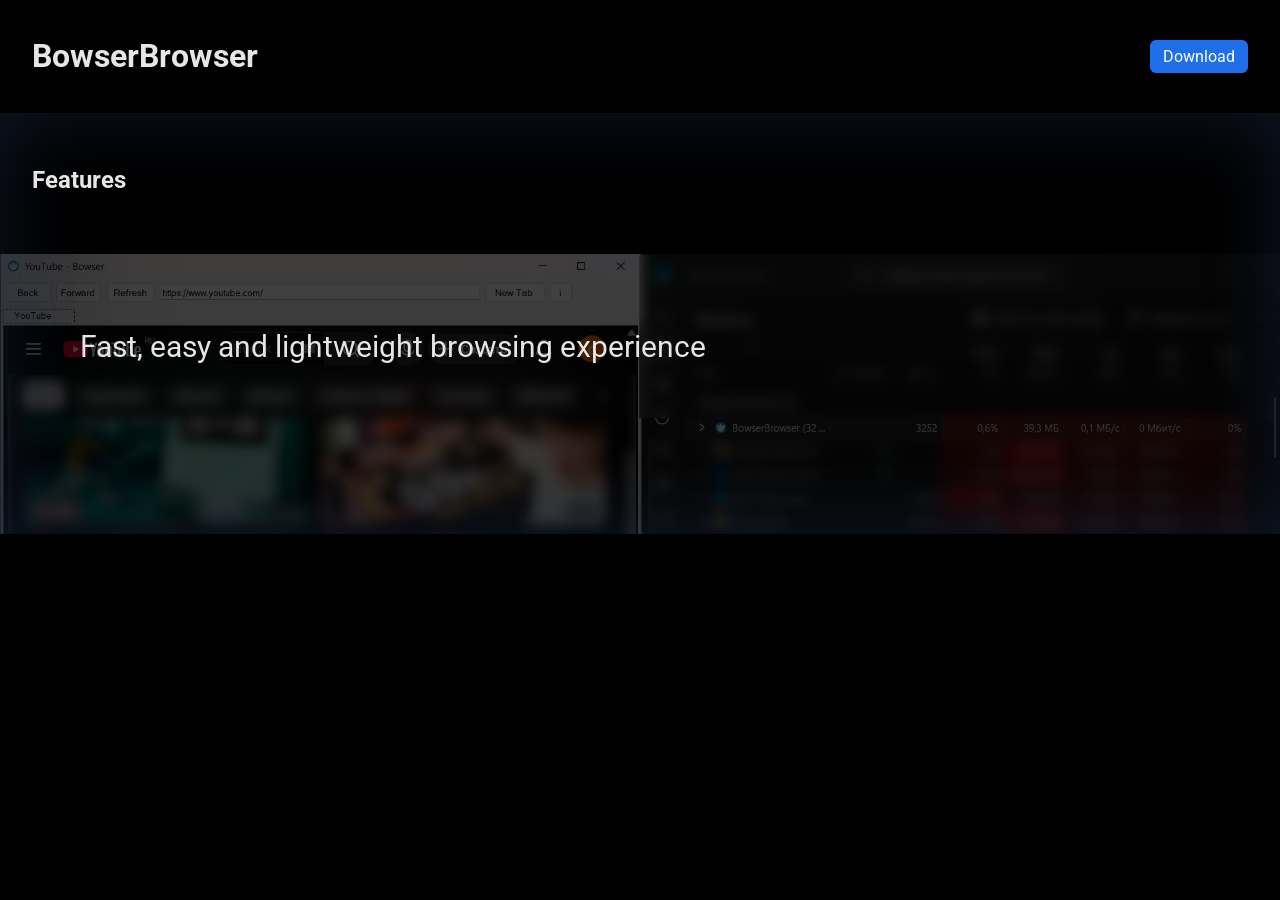
<file: index.html>
<!DOCTYPE html>
<html lang="en">
<head>
    <meta charset="UTF-8">
    <meta name="viewport" content="width=device-width, initial-scale=1.0">
    <title>BowserBrowser</title>
    <link rel="icon" href="icon.ico">
    <link rel="stylesheet" href="style.css">
</head>
<body>
    <header>
        <h1>BowserBrowser</h1>
        <nav>
            <ul>
                <!-- <li><a href="#features">Features</a></li> -->
                <li><a href="download.html" class="btn">Download</a></li>
                <!-- <li><a href="#contact">Contact</a></li> -->
            </ul>
        </nav>
    </header>

    <main>
    <section id="features">
        <h2>Features</h2>
        <div class="carousel" aria-label="Features carousel">
                <div class="carousel-track">
                <div class="carousel-item active bg-fast">Fast, easy and lightweight browsing experience</div>
                <div class="carousel-item bg-chromium">Built on a powerful Chromium engine</div>
                <div class="carousel-item bg-ui">Written in C# with modern UI support</div>
                <div class="carousel-item bg-github">Open-source code on GitHub</div>
            </div>
            <div class="carousel-dots">
                <button class="carousel-dot active" data-index="0" aria-label="Feature 1"></button>
                <button class="carousel-dot" data-index="1" aria-label="Feature 2"></button>
                <button class="carousel-dot" data-index="2" aria-label="Feature 3"></button>
                <button class="carousel-dot" data-index="3" aria-label="Feature 4"></button>
            </div>
        </div>
    </section>

    <!-- <section id="download">
        <h2>Download BowserBrowser</h2>
        <p>Get the latest version of BowserBrowser:</p>
        <p><a href="https://github.com/pablo-chitaksa/BowserBrowser/releases/latest/download/BowserInstaller-Windows.exe" class="download-btn" target="_blank" rel="noopener" download="BowserInstaller-Windows.exe">Download for Windows</a></p>
        <p>...other OS will be available soon</p>
    </section> -->
    </main>

    <script>
        const track = document.querySelector('.carousel-track');
        const items = Array.from(track.children);
        const dots = document.querySelectorAll('.carousel-dot');
        let currentIndex = 0;
        const transitionDuration = 500;
        const bgImages = ['fast.png', 'chromium.png', 'ui.png', 'github.png'];

        const updateBackgroundImage = (index) => {
            document.documentElement.style.setProperty('--bg-image', `url('${bgImages[index]}')`);
        };

        const slideTo = index => {
            if (index === currentIndex) return;
            const previousItem = items[currentIndex];
            previousItem.classList.remove('active');
            previousItem.classList.add('previous');
            dots[currentIndex].classList.remove('active');

            currentIndex = index;
            const nextItem = items[currentIndex];
            nextItem.classList.add('active');
            dots[currentIndex].classList.add('active');
            updateBackgroundImage(index);

            setTimeout(() => {
                previousItem.classList.remove('previous');
            }, transitionDuration);
        };

        dots.forEach(dot => dot.addEventListener('click', event => {
            slideTo(Number(event.currentTarget.dataset.index));
        }));

        updateBackgroundImage(0);
        setInterval(() => {
            const nextIndex = (currentIndex + 1) % items.length;
            slideTo(nextIndex);
        }, 4500);
    </script>
</body>
</html>
</file>
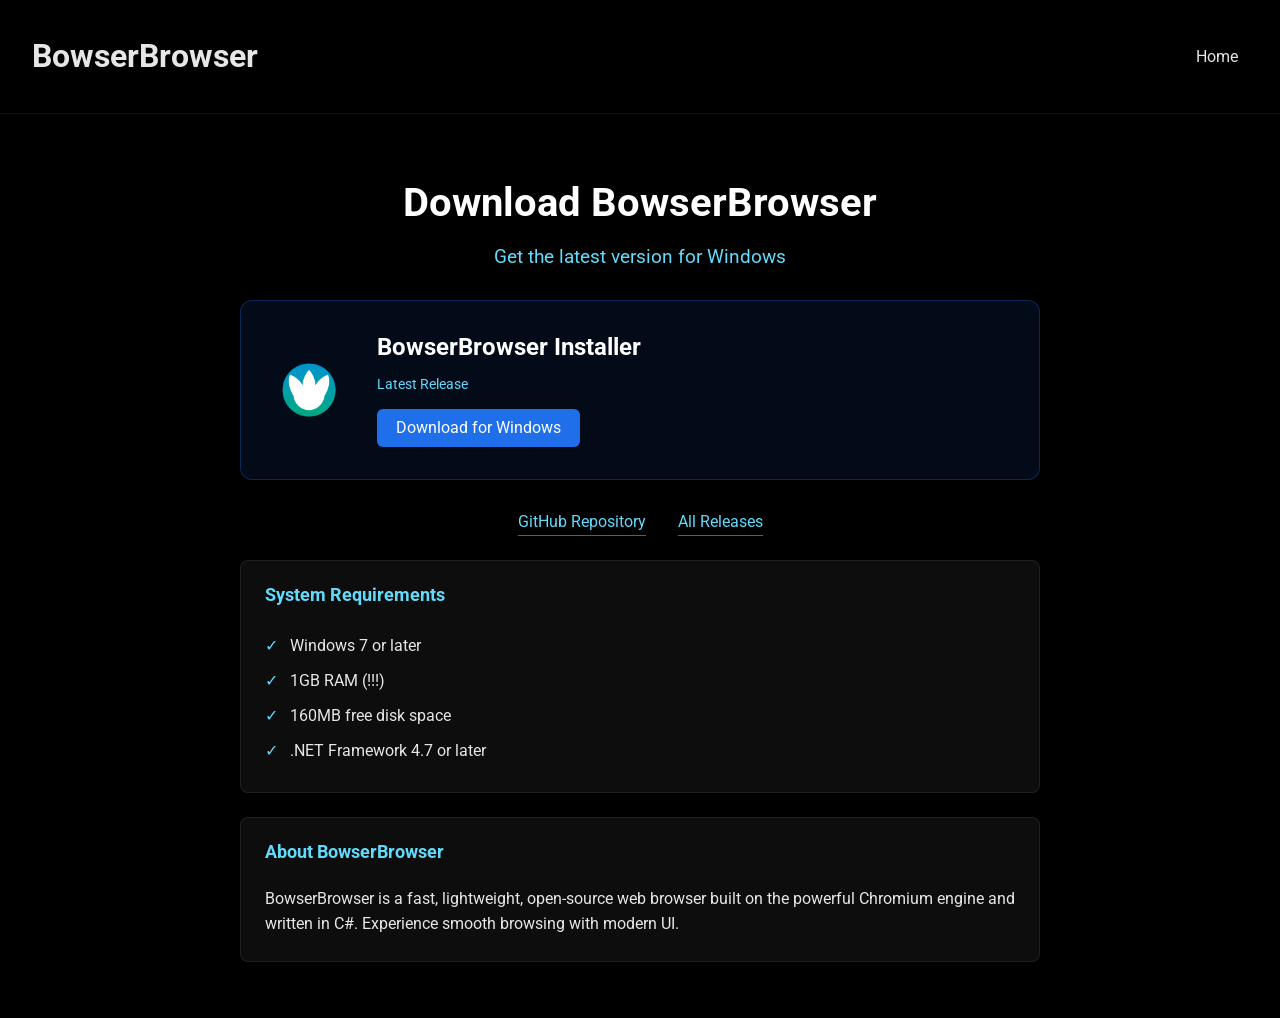
<file: download.html>
<!DOCTYPE html>
<html lang="en">
<head>
    <meta charset="UTF-8">
    <meta name="viewport" content="width=device-width, initial-scale=1.0">
    <title>Download Bowser</title>
    <link rel="icon" href="icon.ico">
    <link rel="stylesheet" href="dwnld_style.css">
</head>
<body>
    <header>
        <h1>BowserBrowser</h1>
        <nav>
            <ul>
                <li><a href="index.html">Home</a></li>
            </ul>
        </nav>
    </header>

    <main>
        <section id="download">
            <h2>Download BowserBrowser</h2>
            <p class="subtitle">Get the latest version for Windows</p>
            
            <div class="download-card">
                <div class="download-icon"><img src="iconbowser.png" alt="Bowser icon" class="download-icon-img"></div>
                <div class="download-info">
                    <h3>BowserBrowser Installer</h3>
                    <p class="version">Latest Release</p>
                    <a id="downloadBtn" href="https://github.com/BowserProject/BowserBrowser/releases/latest/download/BowserInstaller-Windows.exe" class="download-btn" target="_blank" rel="noopener" download="BowserInstaller-Windows.exe">
                        Download for Windows
                    </a>
                </div>
            </div>
            <div class="links">
                    <a href="https://github.com/BowserProject/BowserBrowser" target="_blank" rel="noopener">GitHub Repository</a>
                    <a href="https://github.com/BowserProject/BowserBrowser/releases" target="_blank" rel="noopener">All Releases</a>
            </div>
            <div class="info-box">
                <h4>System Requirements</h4>
                <ul>
                    <li>Windows 7 or later</li>
                    <li>1GB RAM (!!!)</li>
                    <li>160MB free disk space</li>
                    <li>.NET Framework 4.7 or later</li>
                </ul>
            </div>

            <div class="info-box">
                <h4>About BowserBrowser</h4>
                <p>BowserBrowser is a fast, lightweight, open-source web browser built on the powerful Chromium engine and written in C#. Experience smooth browsing with modern UI.</p>
            </div>

            
        </section>
    </main>
    <script>
        const downloadBtn = document.getElementById('downloadBtn');
        if (downloadBtn) {
            downloadBtn.addEventListener('click', () => {
                setTimeout(() => {
                    window.location.href = 'whats-next.html';
                }, 600);
            });
        }
    </script>
</body>
</html>
</file>
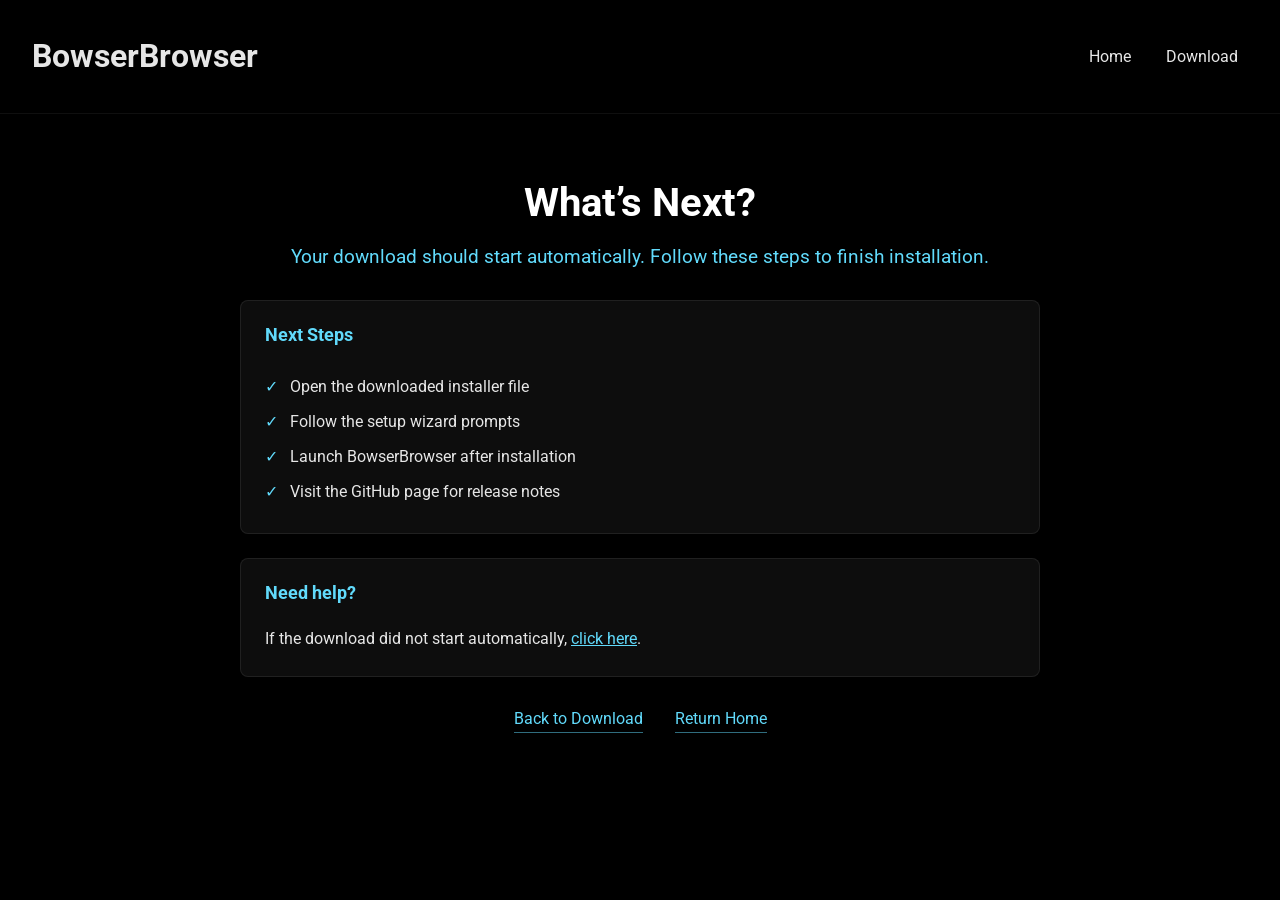
<file: whats-next.html>
<!DOCTYPE html>
<html lang="en">
<head>
    <meta charset="UTF-8">
    <meta name="viewport" content="width=device-width, initial-scale=1.0">
    <title>What’s Next</title>
    <link rel="icon" href="icon.ico">
    <link rel="stylesheet" href="dwnld_style.css">
</head>
<body>
    <header>
        <h1>BowserBrowser</h1>
        <nav>
            <ul>
                <li><a href="index.html">Home</a></li>
                <li><a href="download.html">Download</a></li>
            </ul>
        </nav>
    </header>

    <main>
        <section id="download">
            <h2>What’s Next?</h2>
            <p class="subtitle">Your download should start automatically. Follow these steps to finish installation.</p>

            <div class="info-box">
                <h4>Next Steps</h4>
                <ul>
                    <li>Open the downloaded installer file</li>
                    <li>Follow the setup wizard prompts</li>
                    <li>Launch BowserBrowser after installation</li>
                    <li>Visit the GitHub page for release notes</li>
                </ul>
            </div>

            <div class="info-box">
                <h4>Need help?</h4>
                <p>If the download did not start automatically, <a href="download.html">click here</a>.</p>
            </div>

            <div class="links">
                <a href="download.html">Back to Download</a>
                <a href="index.html">Return Home</a>
            </div>
        </section>
    </main>
</body>
</html>
</file>
<file: style.css>
@import url('https://fonts.googleapis.com/css2?family=Roboto:wght@400;700&display=swap');

:root {
	--bg-image: url('fast.png');
}

html, body {
	height: 100%;
 	margin: 0;
 	background-color: #000000;
 	color: #e6e6e6;
 	font-family: 'Roboto', 'Roboto Sans', 'Helvetica Neue', Arial, sans-serif;
 	-webkit-font-smoothing: antialiased;
 	-moz-osx-font-smoothing: grayscale;
}

body {
	position: relative;
	overflow-x: hidden;
	background-color: #000000;
}

body::after {
	content: '';
	position: fixed;
	top: 0;
	left: 0;
	width: 100%;
	height: 100%;
	background: radial-gradient(ellipse at center, rgba(0,0,0,0) 30%, rgba(0,0,0,0.6) 100%);
	z-index: 5;
	pointer-events: none;
}

a {
	color: #61dafb;
}

code, pre, kbd, samp {
 	font-family: 'Roboto', 'Roboto Sans', 'Helvetica Neue', Arial, sans-serif;
}

header {
	display: flex;
	align-items: center;
	justify-content: space-between;
	padding: 1rem 2rem;
	border-bottom: 1px solid rgba(255,255,255,0.06);
	position: relative;
	z-index: 10;
}

nav ul {
	list-style: none;
	margin: 0;
	padding: 0;
	display: flex;
	gap: 1rem;
	align-items: center;
}

nav a {
	color: inherit;
	text-decoration: none;
	padding: 0.35rem 0.6rem;
}

.btn, .download-btn {
	background: #1f6feb;
	color: #ffffff;
	border-radius: 6px;
	padding: 0.45rem 0.8rem;
	text-decoration: none;
	display: inline-block;
}

.btn:hover, .download-btn:hover {
	background: #1662c4;
}

main {
	position: relative;
	padding: 2rem;
	background-image: linear-gradient(rgba(0,0,0,0.75), rgba(0,0,0,0.75)), var(--bg-image);
	background-size: 100%, contain;
	background-position: center, center;
	background-repeat: repeat, no-repeat;
	background-attachment: fixed;
	transition: --bg-image 0.6s ease;
	z-index: 10;
	box-shadow: inset 0 0 80px rgba(100,150,255,0.15), inset 0 0 150px rgba(0,0,0,0.5);
}


.carousel {
	max-width: 100%;
	width: 100%;
	margin: 1.5rem 0;
	padding: 0;
	background: transparent;
}

.carousel-track {
	position: relative;
	min-height: 260px;
	overflow: hidden;
}

.carousel-item {
	position: absolute;
	inset: 0;
	opacity: 0;
	transform: translateY(20px);
	transition: opacity 0.6s ease, transform 0.6s ease;
	display: flex;
	align-items: center;
	justify-content: flex-start;
	text-align: left;
	font-size: 1.9rem;
	line-height: 1.6;
	padding: 2.5rem 3rem;
	color: inherit;
	box-sizing: border-box;
}

.carousel-item.active {
	opacity: 1;
	transform: translateY(0);
}

.carousel-item.previous {
	opacity: 0;
	transform: translateY(-20px);
}

.carousel-dots {
	display: none;
}

@media (max-width: 700px) {
	.carousel-track { min-height: 180px; }

	.carousel-item {
		padding: 1rem;
		justify-content: center;
		text-align: center;
		font-size: 1.25rem;
	}
}

.carousel-dot {
	width: 0.8rem;
	height: 0.8rem;
	border-radius: 50%;
	border: none;
	background: rgba(255, 255, 255, 0.2);
	cursor: pointer;
	transition: background 0.2s ease, transform 0.2s ease;
}

.carousel-dot.active,
.carousel-dot:hover {
	background: #1f6feb;
	transform: scale(1.15);
}
</file>
<file: dwnld_style.css>
@import url('https://fonts.googleapis.com/css2?family=Roboto:wght@400;700&display=swap');

html, body {
	height: 100%;
 	margin: 0;
 	background-color: #000000;
 	color: #e6e6e6;
 	font-family: 'Roboto', 'Roboto Sans', 'Helvetica Neue', Arial, sans-serif;
 	-webkit-font-smoothing: antialiased;
 	-moz-osx-font-smoothing: grayscale;
}

body {
	position: relative;
	overflow-x: hidden;
	background-color: #000000;
}

body::after {
	content: '';
	position: fixed;
	top: 0;
	left: 0;
	width: 100%;
	height: 100%;
	background: radial-gradient(ellipse at center, rgba(0,0,0,0) 30%, rgba(0,0,0,0.6) 100%);
	z-index: 5;
	pointer-events: none;
}

a {
	color: #61dafb;
}

header {
	display: flex;
	align-items: center;
	justify-content: space-between;
	padding: 1rem 2rem;
	border-bottom: 1px solid rgba(255,255,255,0.06);
	position: relative;
	z-index: 10;
}

nav ul {
	list-style: none;
	margin: 0;
	padding: 0;
	display: flex;
	gap: 1rem;
	align-items: center;
}

nav a {
	color: inherit;
	text-decoration: none;
	padding: 0.35rem 0.6rem;
}

main {
	position: relative;
	padding: 2rem;
	max-width: 800px;
	margin: 0 auto;
	z-index: 10;
}

#download {
	text-align: center;
}

#download h2 {
	font-size: 2.5rem;
	margin-bottom: 0.5rem;
	color: #ffffff;
}

.subtitle {
	font-size: 1.2rem;
	color: #61dafb;
	margin-bottom: 2rem;
}

.download-card {
	display: flex;
	align-items: center;
	gap: 2rem;
	background: rgba(31, 111, 235, 0.1);
	border: 1px solid rgba(31, 111, 235, 0.3);
	border-radius: 12px;
	padding: 2rem;
	margin: 2rem 0;
	box-sizing: border-box;
}

.download-icon {
	width: 72px;
	height: 72px;
	display: flex;
	align-items: center;
	justify-content: center;
}

.download-icon-img {
	width: 64px;
	height: 64px;
	object-fit: contain;
	display: block;
}

.download-info {
	text-align: left;
	flex: 1;
}

.download-info h3 {
	margin: 0 0 0.5rem 0;
	font-size: 1.5rem;
	color: #ffffff;
}

.version {
	color: #61dafb;
	margin-bottom: 1rem;
	font-size: 0.9rem;
}

.download-btn {
	background: #1f6feb;
	color: #ffffff;
	border: none;
	border-radius: 6px;
	padding: 0.6rem 1.2rem;
	text-decoration: none;
	display: inline-block;
	font-size: 1rem;
	cursor: pointer;
	transition: background 0.2s ease;
}

.download-btn:hover {
	background: #1662c4;
}

.info-box {
	background: rgba(255, 255, 255, 0.05);
	border: 1px solid rgba(255, 255, 255, 0.08);
	border-radius: 8px;
	padding: 1.5rem;
	margin: 1.5rem 0;
	text-align: left;
}

.info-box h4 {
	margin-top: 0;
	color: #61dafb;
	font-size: 1.1rem;
}

.info-box ul {
	list-style: none;
	padding: 0;
	margin: 0;
}

.info-box li {
	padding: 0.5rem 0;
	color: #e6e6e6;
}

.info-box li::before {
	content: '✓ ';
	color: #61dafb;
	margin-right: 0.5rem;
}

.info-box p {
	margin: 0;
	line-height: 1.6;
	color: #e6e6e6;
}

.links {
	display: flex;
	justify-content: center;
	gap: 2rem;
	margin-top: 2rem;
}

.links a {
	color: #61dafb;
	text-decoration: none;
	border-bottom: 1px solid rgba(97, 218, 251, 0.5);
	padding-bottom: 0.25rem;
	transition: border-color 0.2s ease;
}

.links a:hover {
	border-bottom-color: #61dafb;
}

@media (max-width: 700px) {
	#download h2 {
		font-size: 1.8rem;
	}

	.download-card {
		flex-direction: column;
		gap: 1rem;
		padding: 1.5rem;
	}

	.download-info {
		text-align: center;
	}

	main {
		padding: 1rem;
	}

	.links {
		flex-direction: column;
		gap: 1rem;
	}
}
</file>
